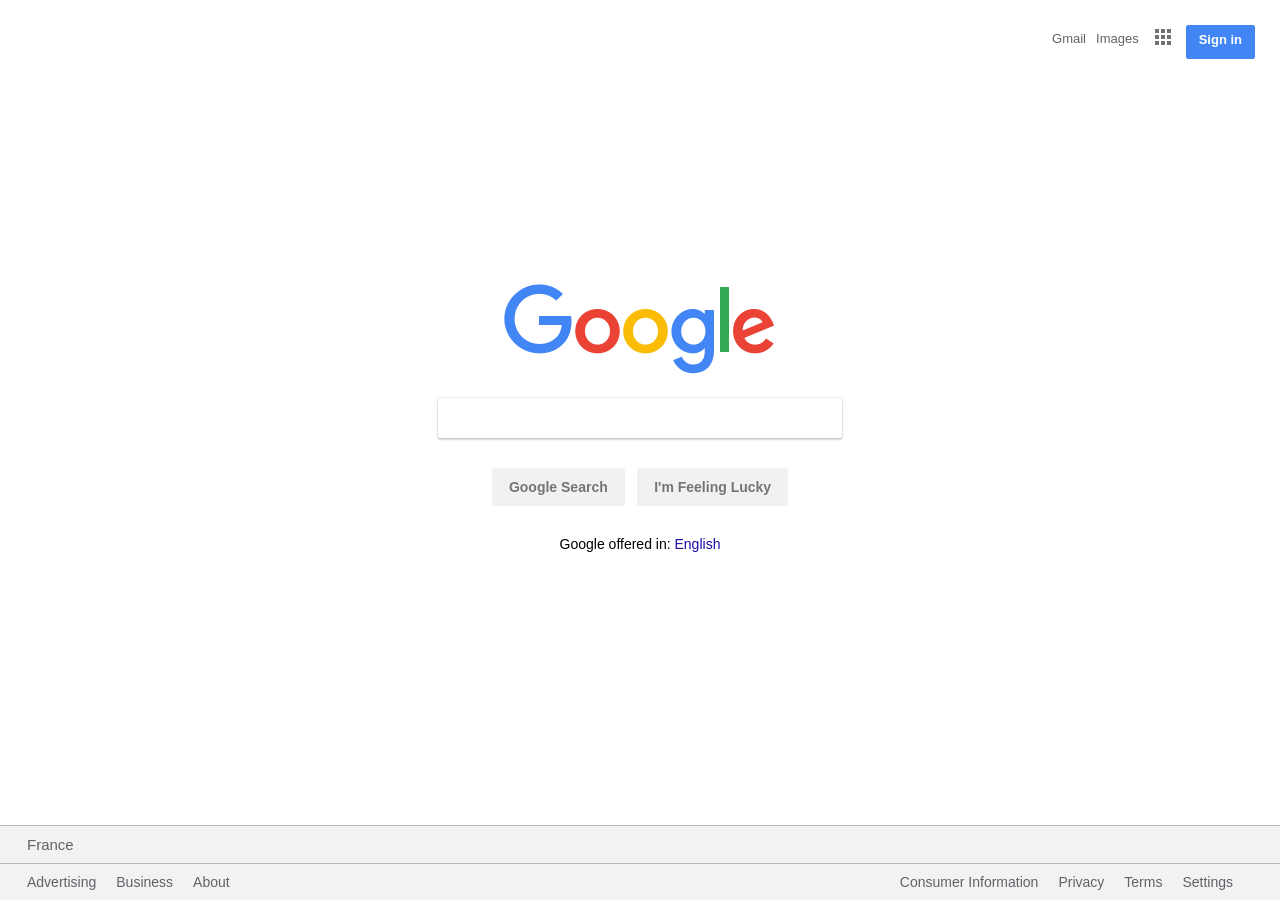
<file: index.html>
<!DOCTYPE html>

<html>

<head>

    <meta charset="utf-8" />

    <link rel="stylesheet" href="style.css" />
    <link rel="icon" href="favicon.png" />
    <title>Google</title>

</head>


<body>
<!--elements de haut de page-->
    <div id="header">
        
	       <div><a href="https://www.google.com/intl/fr/gmail/about/">Gmail</a></div>
	       <div><a href="https://images.google.com/?hl=fr"> Images</a></div>
	       <div><a href="https://www.google.fr/intl/en/about/products"><img src="googlesquares.png" alt="Google apps"></a></div>
	       <div id="signin"><a href="https://accounts.google.com/ServiceLogin?hl=en&passive=true&continue=https://www.google.com/">Sign in</a></div>
    </div>
    
<!--elements de milieux de page-->
    <div id="content">
        <div id="logo"><img src="googlelogo.png"></div>      
        <input type="text" alt="Search">        
        <div id="boutton">
            <button type="button" onclick="">Google Search</button>
            <button type="button" onclick="">I'm Feeling Lucky</button>
        </div>
        <div id="texte">Google offered in: <a href="https://www.google.com/">English</a></div>
    </div>

<!--elements de bas de page-->
    <footer>
        
        <div id="pays">France</div>
        
        <div id="Links">
            <div id="footer1">
                <div><a href="https://www.google.com/intl/en_fr/ads/?subid=ww-ww-et-g-awa-a-g_hpafoot1_1!o2&utm_source=google.com&utm_medium=referral&utm_campaign=google_hpafooter&fg=1">Advertising</a></div>
                <div><a href="https://www.google.com/services/?subid=ww-ww-et-g-awa-a-g_hpbfoot1_1!o2&utm_source=google.com&utm_medium=referral&utm_campaign=google_hpbfooter&fg=1">Business</a></div>
                <div><a href="https://www.google.com/intl/en_fr/about/?utm_source=google-FR&utm_medium=referral&utm_campaign=hp-footer&fg=1">About</a></div>
            </div>

            <div id="footer2">
                <div><a href="https://support.google.com/websearch?p=fr_consumer_info&hl=en-FR&fg=1&sa=X&ved=0ahUKEwj765Oc0d7fAhXECCwKHSe6CdEQ9NMDCBE">Consumer Information</a></div>
                <div><a href="https://www.google.com/intl/en_fr/policies/privacy/?fg=1">Privacy</a></div>
                <div><a href="https://www.google.com/intl/en_fr/policies/terms/?fg=1">Terms</a></div>
                <div><a href="https://www.google.com/preferences?hl=en">Settings</a></div>
            </div>
        </div>
    
    </footer>

</body>
</html>
</file>
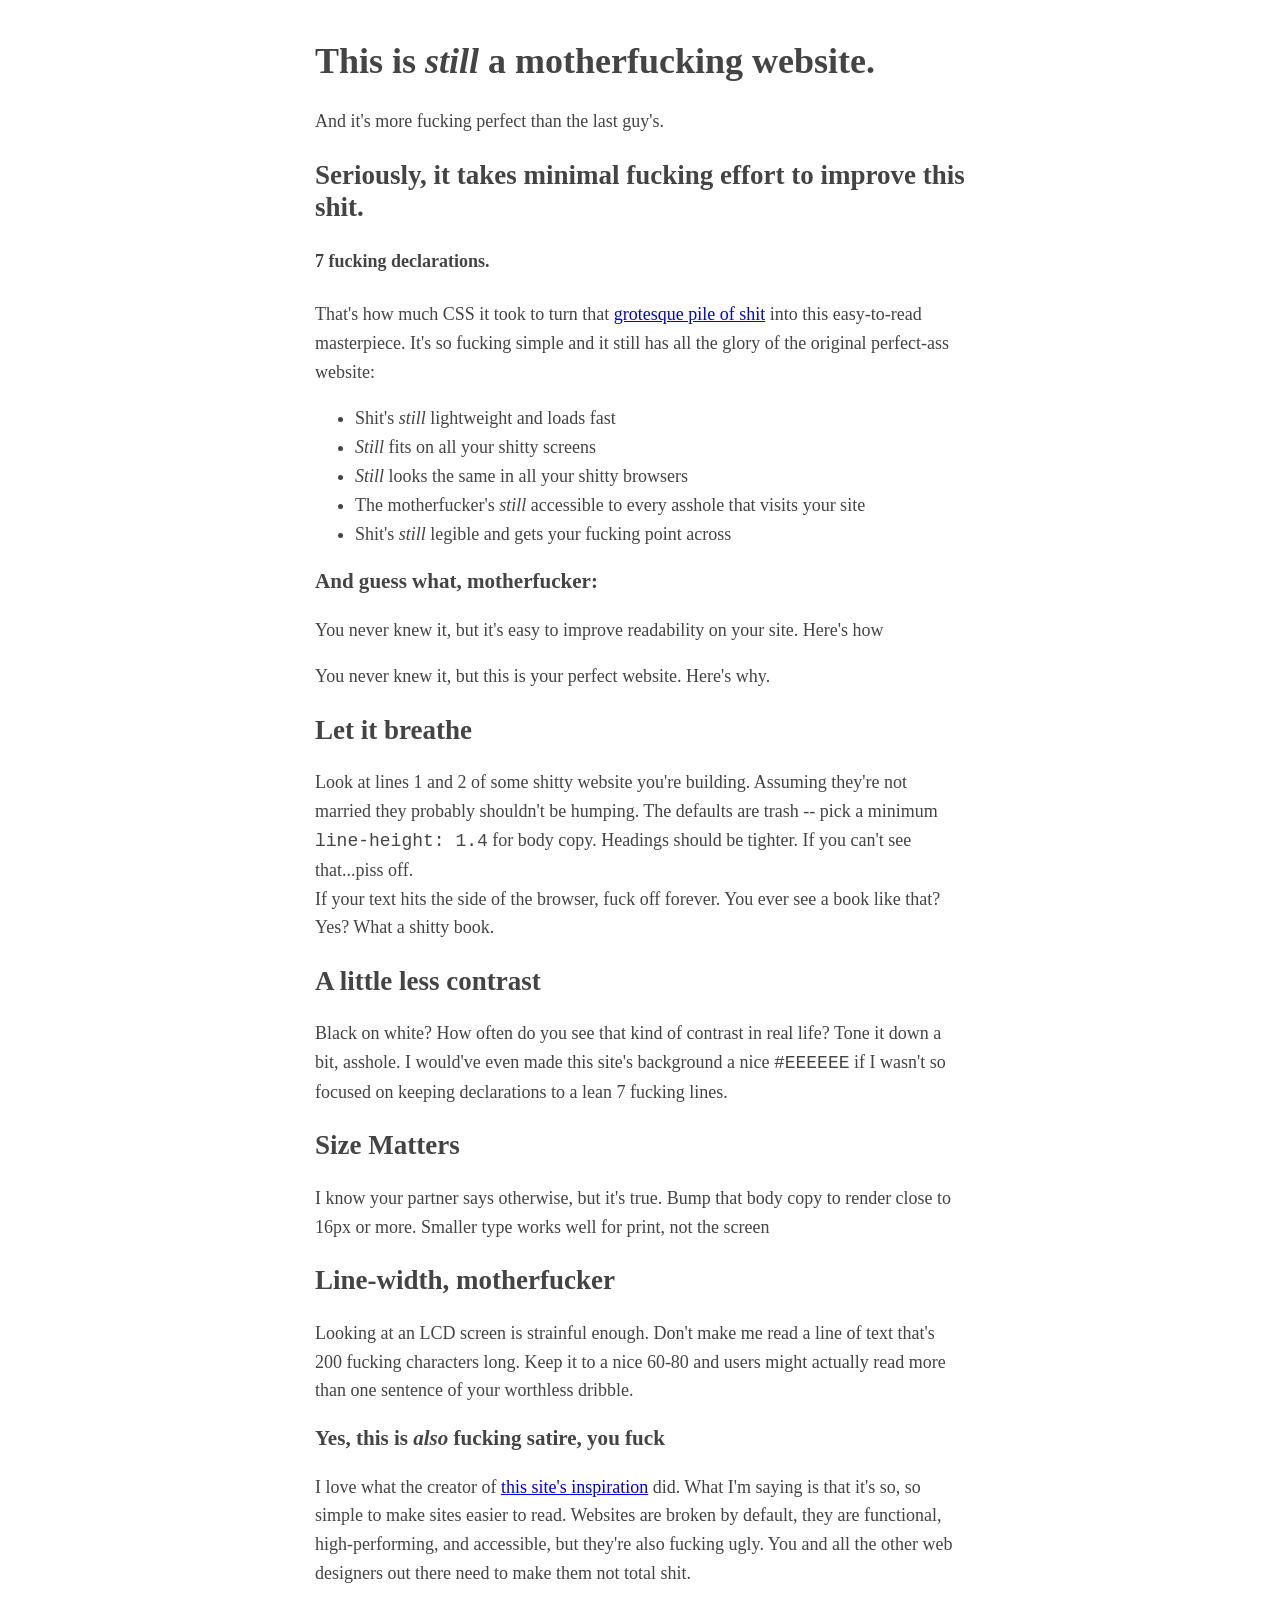
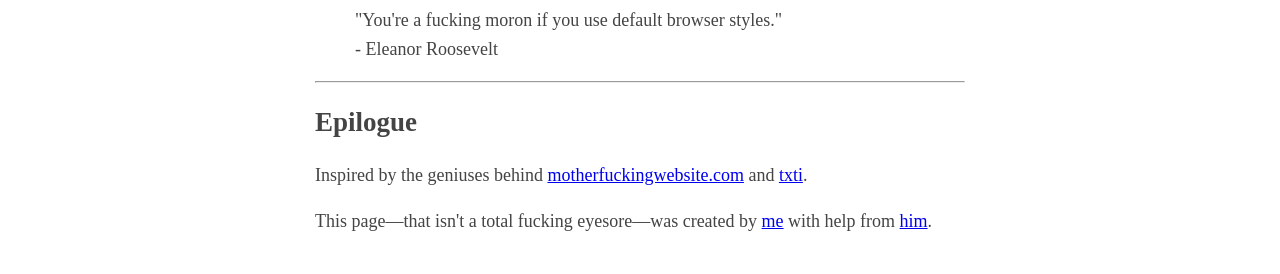
<file: BetterMFWS.html>
<!DOCTYPE html>
<html>
	<!-- Define the header of the website -->
	<head>
	    <meta charset="utf-8" />						<!-- Define the used char set used -->
	    <title>MotherFucking Website: GCH</title>				<!-- Display tab title -->
	    <style type="text/css">
	    	body{margin:40px
auto;max-width:650px;line-height:1.6;font-size:18px;color:#444;padding:0
10px}h1,h2,h3{line-height:1.2}
		</style>
	</head>

	<body>
		<h1>This is <em>still</em> a motherfucking website.</h1>
		<p>And it's more fucking perfect than the last guy's.</p>

		<h2>Seriously, it takes minimal fucking effort to improve this shit.</h2>
		<h4>7 fucking declarations.</h4>
		<p>
			That's how much CSS it took to turn that <a href="http://motherfuckingwebsite.com/" target="_blank" title="Link to pile of shit n1">grotesque pile of shit</a> into this easy-to-read masterpiece. It's so fucking simple and it still has all the glory of the original perfect-ass website:

			<ul>
				<li>Shit's <em>still</em> lightweight and loads fast	</li>
				<li><em>Still</em> fits on all your shitty screens</li>
				<li><em>Still</em> looks the same in all your shitty browsers</li>
				<li>The motherfucker's <em>still</em> accessible to every asshole that visits your site</li>
				<li>Shit's <em>still</em> legible and gets your fucking point across</li>
			</ul>
		</p>

		<h3>And guess what, motherfucker:</h3>
		<p>You never knew it, but it's easy to improve readability on your site. Here's how</p>

		You never knew it, but this is your perfect website. Here's why.

		<h2>Let it breathe</h2>
		<p>
			Look at lines 1 and 2 of some shitty website you're building. Assuming they're not married they probably shouldn't be humping. The defaults are trash -- pick a minimum <code>line-height: 1.4</code> for body copy. Headings should be tighter. If you can't see that...piss off. <br/>

			If your text hits the side of the browser, fuck off forever. You ever see a book like that? Yes? What a shitty book.
		</p>

		<h2>A little less contrast</h2>
		<p>Black on white? How often do you see that kind of contrast in real life? Tone it down a bit, asshole. I would've even made this site's background a nice <code>#EEEEEE</code> if I wasn't so focused on keeping declarations to a lean 7 fucking lines.</p>

		<h2>Size Matters</h2>
		<p>I know your partner says otherwise, but it's true. Bump that body copy to render close to 16px or more. Smaller type works well for print, not the screen</p>

		<h2>Line-width, motherfucker</h2>
		<p>Looking at an LCD screen is strainful enough. Don't make me read a line of text that's 200 fucking characters long. Keep it to a nice 60-80 and users might actually read more than one sentence of your worthless dribble.</p>

		<h3>Yes, this is <em>also</em> fucking satire, you fuck</h3>
		<p>
			I love what the creator of <a href="http://motherfuckingwebsite.com/" target="_blank">this site's inspiration</a> did. What I'm saying is that it's so, so simple to make sites easier to read. Websites are broken by default, they are functional, high-performing, and accessible, but they're also fucking ugly. You and all the other web designers out there need to make them not total shit.
			<blockquote>
			"You're a fucking moron if you use default browser styles." <br/>
			- Eleanor Roosevelt
			</blockquote>
		</p>

		<hr/>

		<h2>Epilogue</h2>
		<p>Inspired by the geniuses behind <a href="motherfuckingwebsite.com" target="_blank">motherfuckingwebsite.com</a> and <a href="http://txti.es/" target="_blank">txti</a>.</p>
		
		<p>This page—that isn't a total fucking eyesore—was created by <a href="https://twitter.com/drew_mc" target="_blank">me</a> with help from <a href="https://twitter.com/gabehammersmith" target="_blank">him</a>.
	</body>
</html>
</file>
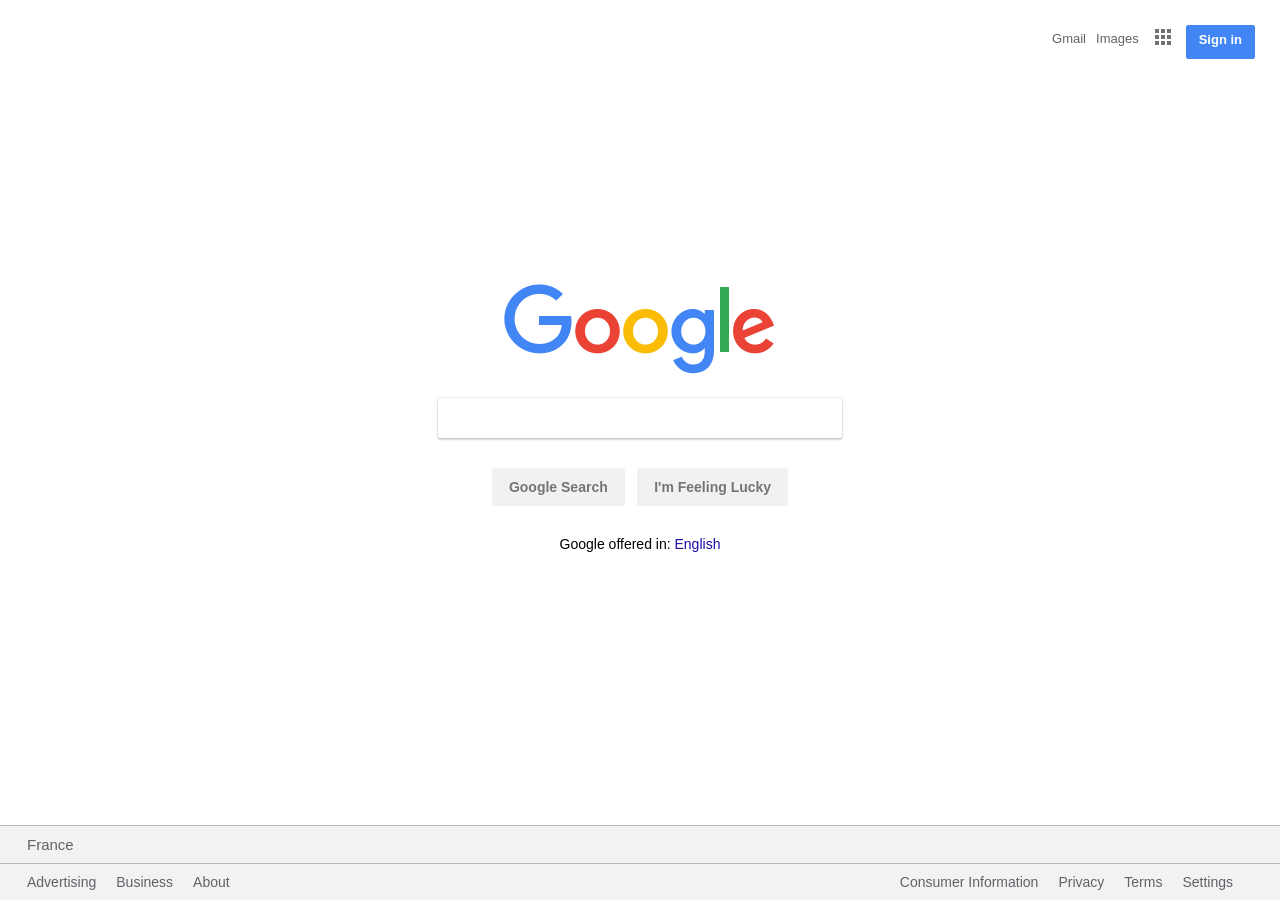
<file: google_toulouse.html>
<!DOCTYPE html>

<html>

<head>

    <meta charset="utf-8" />

    <link rel="stylesheet" href="style.css" />

    <title>Google</title>

</head>


<body>
<!--elements de haut de page-->
    <div id="header">
	       <div><a href="https://www.google.com/intl/fr/gmail/about/">Gmail</a></div>
	       <div><a href="https://images.google.com/?hl=fr"> Images</a></div>
	       <div><a href="https://www.google.fr/intl/en/about/products"><img src="googlesquares.png" alt="Google apps"></a></div>
	       <div id="signin"><a href="https://accounts.google.com/ServiceLogin?hl=en&passive=true&continue=https://www.google.com/">Sign in</a></div>
    </div>
    
<!--elements de milieux de page-->
    <div id="content">
        <div id="logo"><img src="googlelogo.png"></div>      
        <input type="text" alt="Search">        
        <div id="boutton">
            <button type="button" onclick="">Google Search</button>
            <button type="button" onclick="">I'm Feeling Lucky</button>
        </div>
        <div id="texte">Google offered in: <a href="https://www.google.com/">English</a></div>
    </div>

<!--elements de bas de page-->
    <footer>
        
        <div id="pays">France</div>
        
        <div id="Links">
            <div id="footer1">
                <div><a href="https://www.google.com/intl/en_fr/ads/?subid=ww-ww-et-g-awa-a-g_hpafoot1_1!o2&utm_source=google.com&utm_medium=referral&utm_campaign=google_hpafooter&fg=1">Advertising</a></div>
                <div><a href="https://www.google.com/services/?subid=ww-ww-et-g-awa-a-g_hpbfoot1_1!o2&utm_source=google.com&utm_medium=referral&utm_campaign=google_hpbfooter&fg=1">Business</a></div>
                <div><a href="https://www.google.com/intl/en_fr/about/?utm_source=google-FR&utm_medium=referral&utm_campaign=hp-footer&fg=1">About</a></div>
            </div>

            <div id="footer2">
                <div><a href="https://support.google.com/websearch?p=fr_consumer_info&hl=en-FR&fg=1&sa=X&ved=0ahUKEwj765Oc0d7fAhXECCwKHSe6CdEQ9NMDCBE">Consumer Information</a></div>
                <div><a href="https://www.google.com/intl/en_fr/policies/privacy/?fg=1">Privacy</a></div>
                <div><a href="https://www.google.com/intl/en_fr/policies/terms/?fg=1">Terms</a></div>
                <div><a href="https://www.google.com/preferences?hl=en">Settings</a></div>
            </div>
        </div>
    
    </footer>

</body>
</html>
</file>
<file: style.css>
/*styles listes*/

#header 
{
	display: flex;
	flex-direction: row;
	justify-content: flex-end;
	margin: 20px;
	font-size: 13px;
	line-height: 28px;
}

#header div
{
	margin: 5px;
}

#signin
{
	color: #fff;
	background: #4285f4;
	border: 1px solid #4285f4;
	padding: 0 12px 0 12px;
	margin: auto;
	font-weight: bold;
	border-radius: 2px;
}

body 
{
  	margin: 0;
  	padding: 0;
  	font-family: arial;
}

#content
{
	text-align: center;
	height: 100%
	width:100%;
}

#logo
{
	padding-top: 200px;
}

input
{
	width: 30%;
	background: white;
	box-shadow: 0 2px 2px 0 rgba(0,0,0,0.16),0 0 0 1px rgba(0,0,0,0.08);
	background-color: transparent;
	border: none;
	border-radius: 2px;
	height: 40px;
	margin-top: 18px;
	padding: 0 10px;
}

button
{
	background-color: #f1f1f1;
	border: 1px solid #f2f2f2;
	border-radius: 2px;
	color: #757575;
	font-size: 14px;
	font-weight: bold;
	margin: 30px 4px;
	padding: 10px 16px;
}

button:hover
{
	border: 1px solid #c6C6C6;
	background-color: #f8f8f8;
	background-image: -webkit-linear-gradient(top,#f8f8f8,#f1f1f1);
	color: black;
}

#texte
{
	font-size: 14px;
}

footer{
	background: #F2f2F2;
	color: #5f6368;
	font-size: 14px;
	position: fixed;
	left: 0;
	bottom: 0;
	width:100%;
}

#pays
{
	border-top: 1px solid rgba(128,128,128, 0.5);
	border-bottom: 1px solid rgba(128,128,128, 0.5);
	padding-left:  27px;
	font-size: 15px;
	padding-top:10px;
	padding-bottom:10px;
}

#Links
{
	display: flex;
	flex-direction: row;
	justify-content: space-between;
	padding-top:10px;
	padding-bottom:10px;
}

#footer1
{
	display: flex;
	justify-content: flex-start;
	padding-left:  27px;
}

#footer2
{
	display: flex;
	justify-content: flex-end;
	padding-right:  27px;
}

#footer1 div, #footer2 div
{
	margin-right:20px;
}

a
{
	text-decoration: none;
	color:#5f6368;
}

#signin a
{
	color: #fff;
	background: #4285f4;
}
#texte a
{
	color:#1a0dab;
}

a:hover
{
	text-decoration: underline;
}

#signin a:hover
{
	text-decoration: none;
}

input:hover
{
	width: 30%;
	background: white;
	box-shadow: box-shadow:0 3px 8px 0 rgba(0,0,0,0.2),0 0 0 1px rgba(0,0,0,0.08);
	background-color: transparent;
	border: none;
	border-radius: 2px;
	height: 40px;
	margin-top: 18px;
}
</file>
